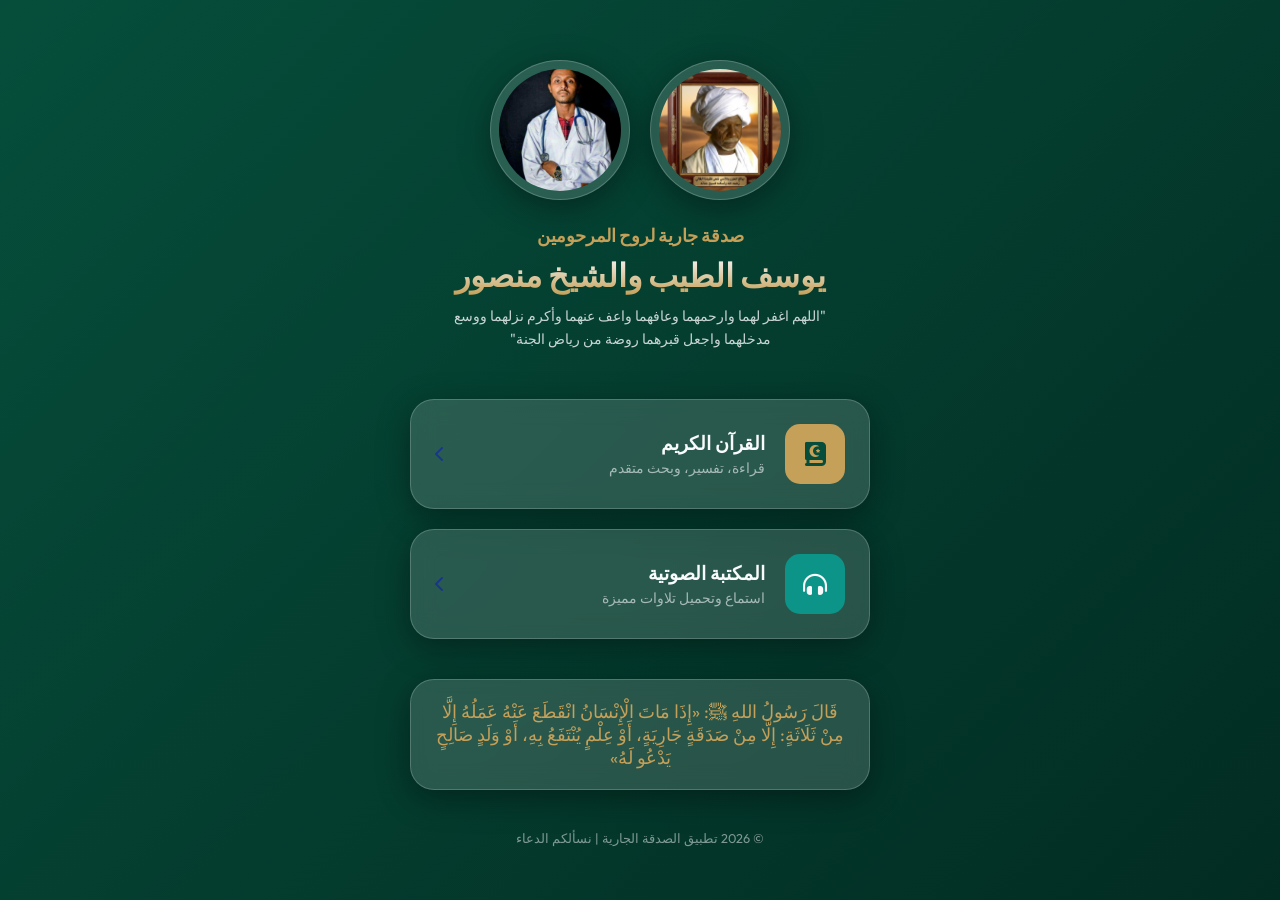
<file: index.html>
<!DOCTYPE html>
<html lang="ar" dir="rtl">

<head>
    <meta charset="UTF-8">
    <meta name="viewport" content="width=device-width, initial-scale=1.0, maximum-scale=1.0, user-scalable=no">
    <title>صدقة جارية | يوسف الطيب والشيخ منصور</title>

    <!-- Fonts -->
    <link rel="preconnect" href="https://fonts.googleapis.com">
    <link rel="preconnect" href="https://fonts.gstatic.com" crossorigin>
    <link
        href="https://fonts.googleapis.com/css2?family=Amiri:wght@400;700&family=Outfit:wght@300;400;600;700&family=Scheherazade+New:wght@400;700&display=swap"
        rel="stylesheet">

    <!-- Icons -->
    <link rel="stylesheet" href="https://cdnjs.cloudflare.com/ajax/libs/font-awesome/6.4.0/css/all.min.css">
    <!-- Style -->
    <link rel="stylesheet" href="css/main.css">

    <style>
        /* Global Player Bar on Home */
        .player-bar {
            position: fixed;
            bottom: 20px;
            left: 20px;
            right: 20px;
            padding: 15px 20px;
            z-index: 1000;
            display: none;
            cursor: pointer;
            animation: slideUp 0.5s ease;
        }

        .progress-bar {
            height: 4px;
            background: var(--accent);
            width: 0%;
            border-radius: 2px;
            transition: width 0.3s;
        }

        /* Spiritual Player View (iPhone Style) */
        .spiritual-view {
            display: none;
            position: fixed;
            inset: 0;
            z-index: 2000;
            background: #111;
            /* Darker grey base */
            color: white;
            flex-direction: column;
            overflow: hidden;
            animation: fadeInSlight 0.5s ease;
        }

        .spiritual-bg {
            position: absolute;
            inset: 0;
            background: url('kaaba.png') no-repeat center center;
            background-size: cover;
            filter: blur(40px) brightness(0.3);
            /* Heavy blur for that smooth iOS glass effect */
            z-index: -1;
            transition: background 1s ease;
        }

        .spiritual-close {
            position: absolute;
            top: 40px;
            left: 20px;
            background: none;
            border: none;
            color: white;
            font-size: 1.5rem;
            cursor: pointer;
            z-index: 10;
            opacity: 0.8;
        }

        .spiritual-content {
            flex: 1;
            display: flex;
            flex-direction: column;
            padding: 80px 30px 40px 30px;
            max-width: 500px;
            margin: 0 auto;
            width: 100%;
        }

        /* Album Art Area */
        .spiritual-album-art {
            position: relative;
            width: 100%;
            aspect-ratio: 1 / 1;
            border-radius: 12px;
            overflow: hidden;
            box-shadow: 0 20px 40px rgba(0, 0, 0, 0.5);
            margin-bottom: 30px;
            cursor: pointer;
            transition: transform 0.3s ease;
        }

        .spiritual-album-art:active {
            transform: scale(0.98);
        }

        .spiritual-album-img {
            width: 100%;
            height: 100%;
            object-fit: cover;
            filter: brightness(0.6);
        }

        .spiritual-text-overlay {
            position: absolute;
            bottom: 0;
            left: 0;
            right: 0;
            padding: 30px 20px;
            text-align: center;
            background: linear-gradient(to top, rgba(0, 0, 0, 0.8), transparent);
        }

        .current-ayah-text {
            font-family: var(--font-quran);
            font-size: 1.6rem;
            line-height: 1.5;
            color: white;
            text-shadow: 0 2px 10px rgba(0, 0, 0, 0.8);
            transition: all 0.5s ease;
        }

        .current-translation-text {
            font-size: 0.8rem;
            opacity: 0.7;
            margin-top: 10px;
            font-family: sans-serif;
            text-shadow: 0 1px 5px rgba(0, 0, 0, 0.8);
        }

        /* Track Info */
        .spiritual-track-info {
            text-align: right;
            margin-bottom: 30px;
        }

        .source-device {
            font-size: 0.8rem;
            opacity: 0.6;
            margin-bottom: 8px;
            text-align: left;
            font-family: sans-serif;
        }

        .spiritual-track-info h3 {
            font-size: 1.3rem;
            font-weight: 700;
            margin-bottom: 4px;
        }

        .spiritual-track-info p {
            font-size: 0.9rem;
            opacity: 0.6;
            margin-bottom: 0;
        }

        /* Progress Area */
        .spiritual-progress-area {
            margin-bottom: 40px;
        }

        /* Controls Area */
        .spiritual-controls-area {
            display: flex;
            justify-content: space-around;
            align-items: center;
            font-size: 2rem;
            margin-bottom: 30px;
            direction: ltr;
            /* iOS players usually have LTR controls even in RTL */
        }

        .spiritual-controls-area .play-btn {
            font-size: 3rem;
        }

        /* Volume Area */
        .spiritual-volume-area {
            display: flex;
            align-items: center;
            gap: 15px;
            opacity: 0.6;
            font-size: 0.8rem;
            direction: ltr;
        }

        /* Tafsir Modal Overlay */
        .spiritual-tafsir-modal {
            position: absolute;
            inset: 0;
            background: rgba(0, 0, 0, 0.8);
            backdrop-filter: blur(15px);
            z-index: 3000;
            display: flex;
            flex-direction: column;
            justify-content: flex-end;
            animation: slideUp 0.3s ease;
        }

        .tafsir-modal-content {
            background: #1C1C1E;
            /* iOS dark modal bg */
            border-radius: 24px 24px 0 0;
            padding: 30px 20px;
            max-height: 80vh;
            overflow-y: auto;
            color: white;
            text-align: right;
        }

        .tafsir-header {
            display: flex;
            justify-content: space-between;
            align-items: center;
            margin-bottom: 20px;
            padding-bottom: 15px;
            border-bottom: 1px solid rgba(255, 255, 255, 0.1);
        }

        .tafsir-header button {
            background: rgba(255, 255, 255, 0.1);
            border: none;
            color: white;
            width: 30px;
            height: 30px;
            border-radius: 50%;
            cursor: pointer;
        }

        @keyframes fadeInSlight {
            from {
                opacity: 0;
                transform: scale(1.05);
            }

            to {
                opacity: 1;
                transform: scale(1);
            }
        }

        @keyframes slideUp {
            from {
                transform: translateY(100%);
            }

            to {
                transform: translateY(0);
            }
        }
    </style>
</head>


<body>
    <div class="container animate-fade">
        <!-- Hero Section -->
        <header style="margin-top: 40px; text-align: center;">
            <div style="display: flex; justify-content: center; gap: 20px; margin-bottom: 24px;">
                <!-- Image 1: Sheikh Mansour (Generated) -->
                <div class="hero-image-container glass-panel float-animation"
                    style="width: 140px; height: 140px; padding: 8px; overflow: hidden; border-radius: 50%;">
                    <img src="Gemini_Generated_Image_xtff2pxtff2pxtff.png" alt="الشيخ منصور"
                        style="width: 100%; height: 100%; object-fit: cover; border-radius: 50%;"
                        onerror="this.src='https://api.dicebear.com/7.x/initials/svg?seed=Mansour&backgroundColor=064e3b&fontFamily=Amiri'">
                </div>
                <!-- Image 2: Youssef Al-Tayeb (Attached) -->
                <div class="hero-image-container glass-panel float-animation"
                    style="width: 140px; height: 140px; padding: 8px; overflow: hidden; border-radius: 50%; animation-delay: 0.5s;">
                    <img src="yousef.jpg" alt="يوسف الطيب"
                        style="width: 100%; height: 100%; object-fit: cover; border-radius: 50%;"
                        onerror="this.src='https://api.dicebear.com/7.x/initials/svg?seed=Youssef&backgroundColor=0D9488&fontFamily=Amiri'">
                </div>
            </div>

            <h2 style="font-size: 1.1rem; color: var(--accent); margin-bottom: 8px;">صدقة جارية لروح المرحومين</h2>
            <h1 style="font-size: 2rem;">يوسف الطيب والشيخ منصور</h1>
            <p style="opacity: 0.8; font-size: 0.9rem; margin-top: 10px; line-height: 1.6; padding: 0 20px;">
                "اللهم اغفر لهما وارحمهما وعافهما واعف عنهما وأكرم نزلهما ووسع مدخلهما واجعل قبرهما روضة من رياض الجنة"
            </p>
        </header>

        <!-- Main Navigation Grid -->
        <main style="margin-top: 48px;">
            <div style="display: grid; gap: 20px;">
                <a href="quran.html" style="text-decoration: none;">
                    <div class="glass-panel"
                        style="padding: 24px; display: flex; align-items: center; gap: 20px; transition: transform 0.2s;">
                        <div
                            style="background: var(--accent); width: 60px; height: 60px; border-radius: 15px; display: flex; align-items: center; justify-content: center; font-size: 1.5rem; color: var(--primary);">
                            <i class="fa-solid fa-book-quran"></i>
                        </div>
                        <div>
                            <h3 style="color: var(--text-light); margin-bottom: 4px;">القرآن الكريم</h3>
                            <p style="color: var(--text-light); opacity: 0.6; font-size: 0.85rem;">قراءة، تفسير، وبحث
                                متقدم</p>
                        </div>
                        <i class="fa-solid fa-chevron-left" style="margin-right: auto; opacity: 0.4;"></i>
                    </div>
                </a>

                <a href="audio.html" style="text-decoration: none;">
                    <div class="glass-panel"
                        style="padding: 24px; display: flex; align-items: center; gap: 20px; transition: transform 0.2s;">
                        <div
                            style="background: var(--primary-light); width: 60px; height: 60px; border-radius: 15px; display: flex; align-items: center; justify-content: center; font-size: 1.5rem; color: var(--text-light);">
                            <i class="fa-solid fa-headphones-simple"></i>
                        </div>
                        <div>
                            <h3 style="color: var(--text-light); margin-bottom: 4px;">المكتبة الصوتية</h3>
                            <p style="color: var(--text-light); opacity: 0.6; font-size: 0.85rem;">استماع وتحميل تلاوات
                                مميزة</p>
                        </div>
                        <i class="fa-solid fa-chevron-left" style="margin-right: auto; opacity: 0.4;"></i>
                    </div>
                </a>

                <div class="glass-panel" style="padding: 20px; margin-top: 20px; text-align: center;">
                    <p class="arabic-text" style="font-size: 1.1rem; color: var(--accent);">
                        قَالَ رَسُولُ اللهِ ﷺ: «إِذَا مَاتَ الْإِنْسَانُ انْقَطَعَ عَنْهُ عَمَلُهُ إِلَّا مِنْ
                        ثَلَاثَةٍ: إِلَّا مِنْ صَدَقَةٍ جَارِيَةٍ، أَوْ عِلْمٍ يُنْتَفَعُ بِهِ، أَوْ وَلَدٍ صَالِحٍ
                        يَدْعُو لَهُ»
                    </p>
                </div>
            </div>
        </main>

        <footer style="margin-top: auto; padding: 40px 0 20px; text-align: center; opacity: 0.5; font-size: 0.8rem;">
            <p>© 2026 تطبيق الصدقة الجارية | نسألكم الدعاء</p>
        </footer>
    </div>

    <script src="js/core.js"></script>
    <script src="js/audio-logic.js"></script>

    <!-- Global Player UI -->
    <div id="player-bar" class="glass-panel player-bar" onclick="openSpiritualView()">
        <div style="display: flex; justify-content: space-between; align-items: center;">
            <div style="flex: 1;">
                <h4 id="now-playing-title" class="arabic-text" style="font-size: 0.9rem; color: var(--accent);"></h4>
                <p id="now-playing-reciter" style="font-size: 0.7rem; opacity: 0.7;"></p>
            </div>
            <button onclick="event.stopPropagation(); togglePlay()" id="master-play-btn" class="control-btn"
                style="background: var(--accent); color: var(--primary); border: none; width: 40px; height: 40px; border-radius: 50%;">
                <i class="fa-solid fa-play"></i>
            </button>
        </div>
        <div class="progress-container" id="progress-container"
            style="height: 4px; background: rgba(255,255,255,0.1); margin-top: 10px; border-radius: 2px;">
            <div class="progress-bar" id="progress-bar"></div>
        </div>
    </div>

    <!-- Spiritual Fullscreen Player -->
    <div id="spiritual-view" class="spiritual-view">
        <div class="spiritual-bg" id="spiritual-view-bg"></div>
        <button class="spiritual-close" onclick="closeSpiritualView()">
            <i class="fa-solid fa-chevron-down"></i>
        </button>

        <div class="spiritual-content animate-fade">
            <!-- Album Art Area (Click -> Pause & Tafsir) -->
            <div class="spiritual-album-art" onclick="handleVerseClick()">
                <img src="kaaba.png" id="spiritual-album-img" class="spiritual-album-img" alt="Album Art">

                <div class="spiritual-text-overlay">
                    <div id="spiritual-ayah-text" class="current-ayah-text">ابحث في آيات الله...</div>
                    <div id="spiritual-translation-text" class="current-translation-text">اضغط هنا لقراءة التفسير</div>
                </div>
            </div>

            <!-- Track Info -->
            <div class="spiritual-track-info">
                <p class="source-device"><i class="fa-brands fa-apple"></i> iPhone</p>
                <div
                    style="display: flex; justify-content: space-between; align-items: flex-start; flex-direction: row-reverse;">
                    <div>
                        <h3 id="spiritual-surah-name" class="arabic-text">سورة</h3>
                        <p id="spiritual-track-desc" class="arabic-text">إدارة الملفات - ملفاتي</p>
                    </div>
                </div>
            </div>

            <!-- Progress Area -->
            <div class="spiritual-progress-area">
                <div style="display: flex; justify-content: space-between; font-size: 0.8rem; opacity: 0.7; margin-bottom: 8px; direction: ltr;"
                    class="sans-serif">
                    <span id="spiritual-current-time">0:00</span>
                    <span id="spiritual-duration-time">-0:00</span>
                </div>
                <div class="progress-container" id="spiritual-progress-container"
                    style="background: rgba(255,255,255,0.2); height: 5px; border-radius: 2.5px; cursor: pointer;">
                    <div class="progress-bar" id="spiritual-progress-bar"
                        style="background: white; height: 100%; border-radius: 2.5px; position: relative;">
                    </div>
                </div>
            </div>

            <!-- Controls Area -->
            <div class="spiritual-controls-area">
                <i class="fa-solid fa-backward-step control-btn" onclick="playPrevSurah()"></i>
                <i class="fa-solid fa-play play-btn control-btn" id="spiritual-play-btn-icon"
                    onclick="togglePlay()"></i>
                <i class="fa-solid fa-forward-step control-btn" onclick="playNextSurah()"></i>
            </div>

            <!-- Volume Area -->
            <div class="spiritual-volume-area">
                <i class="fa-solid fa-volume-off" style="font-size: 0.7rem;"></i>
                <div class="progress-container"
                    style="background: rgba(255,255,255,0.2); height: 4px; border-radius: 2px; flex:1;">
                    <div class="progress-bar" style="background: white; width: 50%;"></div>
                </div>
                <i class="fa-solid fa-volume-high" style="font-size: 0.9rem;"></i>
            </div>
        </div>

        <!-- Tafsir Modal (Hidden by Default) -->
        <div id="spiritual-tafsir-modal" class="spiritual-tafsir-modal" style="display: none;">
            <div class="tafsir-modal-content">
                <div class="tafsir-header">
                    <h4 style="font-family: var(--font-quran); font-size: 1.5rem; color: var(--accent);">تفسير الآية
                    </h4>
                    <button onclick="closeSpiritualTafsirModal()"><i class="fa-solid fa-xmark"></i></button>
                </div>
                <div class="tafsir-body">
                    <p id="spiritual-tafsir-text" class="arabic-text" style="font-size: 1.2rem; line-height: 2;">اختر
                        سورة للاستماع</p>
                </div>
            </div>
        </div>
    </div>
</body>

</html>
</file>
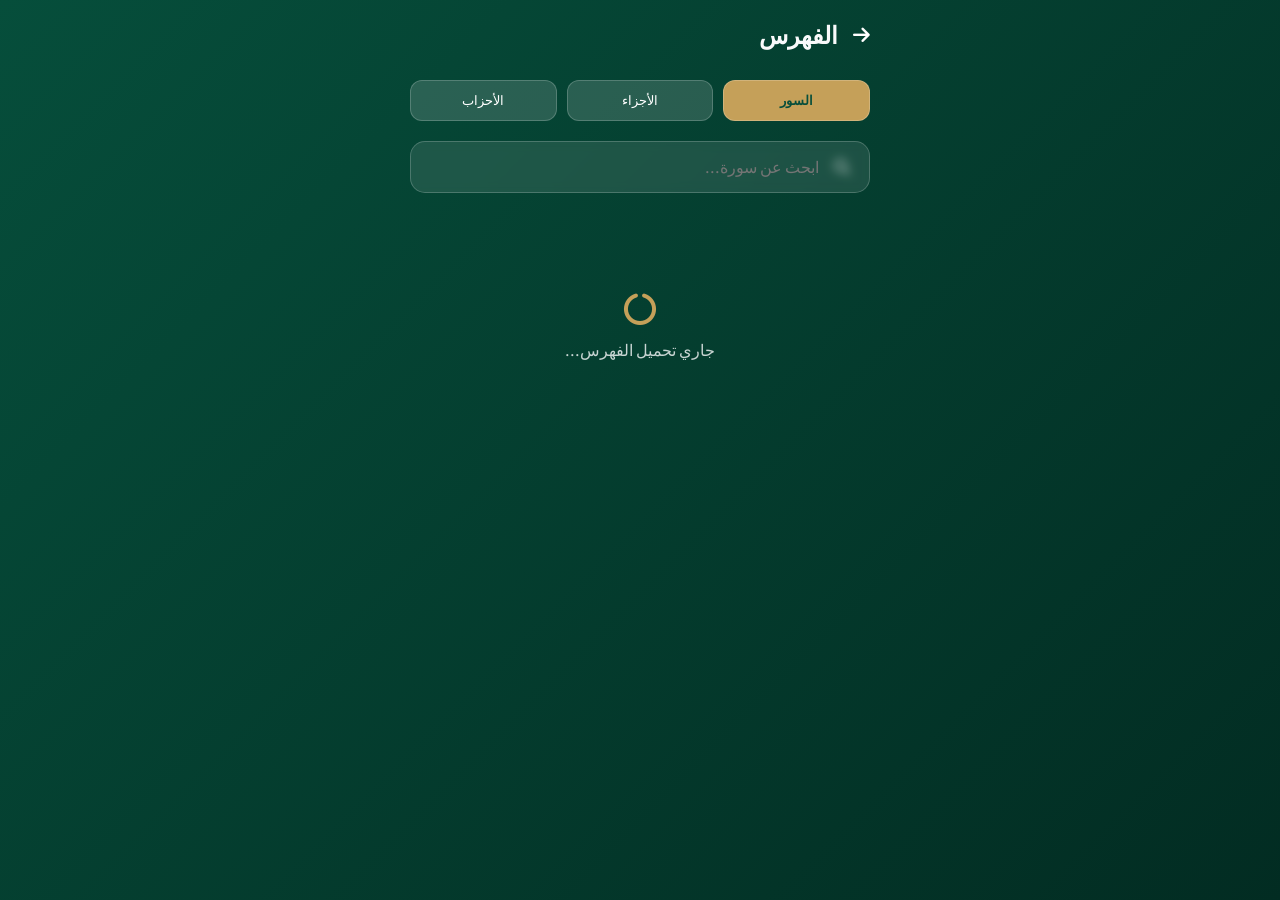
<file: quran.html>
<!DOCTYPE html>
<html lang="ar" dir="rtl">

<head>
    <meta charset="UTF-8">
    <meta name="viewport" content="width=device-width, initial-scale=1.0, maximum-scale=1.0, user-scalable=no">
    <title>القرآن الكريم | صدقة جارية</title>
    <link rel="preconnect" href="https://fonts.googleapis.com">
    <link rel="preconnect" href="https://fonts.gstatic.com" crossorigin>
    <link
        href="https://fonts.googleapis.com/css2?family=Amiri:wght@400;700&family=Outfit:wght@300;400;600;700&family=Scheherazade+New:wght@400;700&display=swap"
        rel="stylesheet">

    <link rel="stylesheet" href="https://cdnjs.cloudflare.com/ajax/libs/font-awesome/6.4.0/css/all.min.css">
    <link rel="stylesheet" href="css/main.css">
    <style>
        .search-box {
            position: sticky;
            top: 10px;
            z-index: 100;
            margin-bottom: 20px;
        }

        .search-input {
            width: 100%;
            background: rgba(255, 255, 255, 0.1);
            border: 1px solid var(--glass-border);
            padding: 15px 50px 15px 20px;
            border-radius: 15px;
            color: white;
            font-family: var(--font-ui);
            font-size: 1rem;
            backdrop-filter: blur(5px);
        }

        .search-icon {
            position: absolute;
            right: 20px;
            top: 50%;
            transform: translateY(-50%);
            opacity: 0.6;
        }

        .surah-card {
            margin-bottom: 12px;
            transition: all 0.3s ease;
            cursor: pointer;
        }

        .surah-number {
            width: 40px;
            height: 40px;
            background: var(--accent);
            color: var(--primary);
            border-radius: 10px;
            display: flex;
            align-items: center;
            justify-content: center;
            font-weight: bold;
            font-size: 1.1rem;
        }

        .reader-container {
            display: none;
            padding-bottom: 40px;
        }

        /* Modal Style */
        .modal {
            display: none;
            position: fixed;
            inset: 0;
            background: rgba(0, 0, 0, 0.85);
            z-index: 1000;
            align-items: center;
            justify-content: center;
            padding: 20px;
            backdrop-filter: blur(10px);
        }

        .modal-content {
            width: 100%;
            max-width: 450px;
            padding: 30px;
            border-radius: 28px;
            animation: slideUp 0.3s ease;
        }

        @keyframes slideUp {
            from {
                transform: translateY(50px);
                opacity: 0;
            }

            to {
                transform: translateY(0);
                opacity: 1;
            }
        }

        .nav-header {
            display: flex;
            align-items: center;
            gap: 15px;
            margin-bottom: 30px;
        }

        .loading-spinner {
            text-align: center;
            padding: 80px 20px;
        }

        .index-tab.active {
            background: var(--accent) !important;
            color: var(--primary) !important;
            font-weight: bold;
        }
    </style>
</head>

<body>
    <div class="container animate-fade">
        <!-- Navigation Header -->
        <div class="nav-header">
            <a href="index.html" style="color: white; font-size: 1.2rem;"><i class="fa-solid fa-arrow-right"></i></a>
            <h2 id="page-title">الفهرس</h2>
        </div>

        <!-- Index View -->
        <div id="index-view">
            <div style="display: flex; gap: 10px; margin-bottom: 20px;">
                <button class="index-tab active" data-view="surahs"
                    style="flex:1; padding: 12px; border-radius: 12px; border: 1px solid var(--glass-border); background: var(--glass); color: white; cursor: pointer;">السور</button>
                <button class="index-tab" data-view="juz"
                    style="flex:1; padding: 12px; border-radius: 12px; border: 1px solid var(--glass-border); background: var(--glass); color: white; cursor: pointer;">الأجزاء</button>
                <button class="index-tab" data-view="hizb"
                    style="flex:1; padding: 12px; border-radius: 12px; border: 1px solid var(--glass-border); background: var(--glass); color: white; cursor: pointer;">الأحزاب</button>
            </div>

            <div class="search-box">
                <i class="fa-solid fa-magnifying-glass search-icon"></i>
                <input type="text" id="surah-search" class="search-input" placeholder="ابحث عن سورة...">
            </div>

            <div id="loading-index" class="loading-spinner">
                <i class="fa-solid fa-circle-notch fa-spin fa-2x" style="color: var(--accent);"></i>
                <p style="margin-top: 15px; opacity: 0.8;">جاري تحميل الفهرس...</p>
            </div>

            <div id="surah-list">
                <!-- Surahs Injection -->
            </div>
        </div>

        <!-- Reader View (Mushaf Style) -->
        <div id="reader-view" class="reader-container">
            <div id="ayah-list">
                <!-- Mushaf Content Injection -->
            </div>
        </div>
    </div>

    <!-- Tafsir Modal -->
    <div id="tafsir-modal" class="modal">
        <div class="modal-content glass-panel">
            <div
                style="display: flex; justify-content: space-between; align-items: center; margin-bottom: 25px; border-bottom: 1px solid var(--glass-border); padding-bottom: 15px;">
                <h3 id="tafsir-title" class="arabic-text" style="color: var(--accent);">التفسير</h3>
                <button onclick="closeModal()"
                    style="background: var(--glass); border: none; color: white; width: 35px; height: 35px; border-radius: 50%; cursor: pointer;"><i
                        class="fa-solid fa-xmark"></i></button>
            </div>
            <p id="tafsir-text" class="arabic-text"
                style="line-height: 2; text-align: justify; font-size: 1.1rem; max-height: 380px; overflow-y: auto; padding-right: 10px;">
            </p>
        </div>
    </div>

    <!-- Ayah Options Modal (The requested bottom sheet) -->
    <div id="ayah-options-modal" class="modal">
        <div class="modal-content glass-panel" style="text-align: center; border-bottom: 5px solid var(--accent);">
            <h3 id="ayah-modal-title" class="arabic-text"
                style="margin-bottom: 30px; font-size: 1.8rem; color: var(--accent);">الآية</h3>
            <div style="display: flex; flex-direction: column; gap: 18px;">
                <button id="btn-play-voice" onclick="playAyahVoice()" class="btn-primary"
                    style="background: #0D9488; color: white;">
                    <i class="fa-solid fa-headphones-simple"></i> استماع للآية بصوت العفاسي
                </button>
                <button onclick="showTafsirForSelected()" class="btn-primary"
                    style="background: var(--accent); color: var(--primary);">
                    <i class="fa-solid fa-book-open"></i> عرض التفسير (الميسر)
                </button>
                <button onclick="closeAyahOptions()" class="btn-secondary"
                    style="margin-top: 10px; border-color: rgba(255,255,255,0.2);">إلغاء</button>
            </div>
        </div>
    </div>

    <script src="js/core.js"></script>
    <script src="js/quran-logic.js"></script>
</body>

</html>
</file>
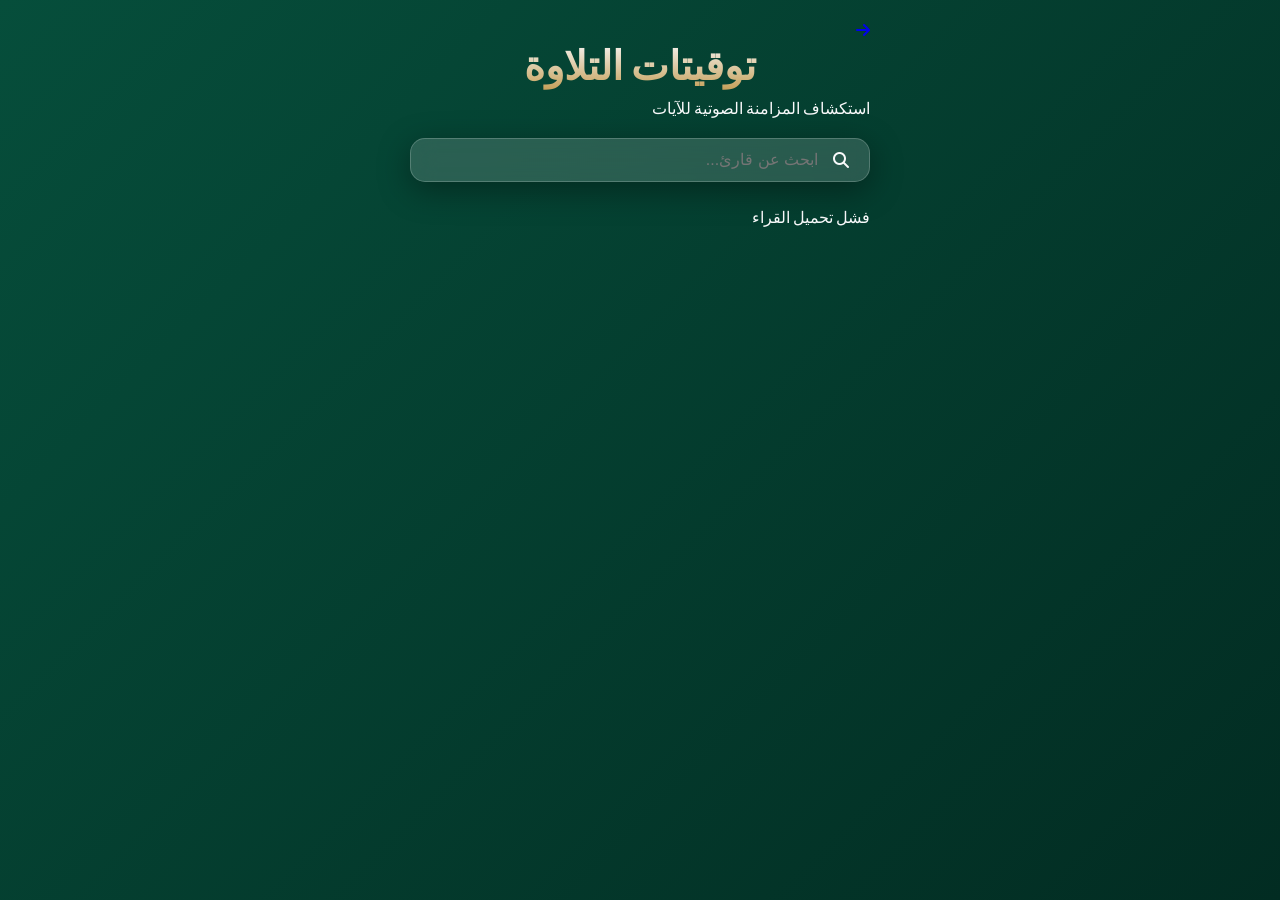
<file: timings.html>
<!DOCTYPE html>
<html lang="ar" dir="rtl">

<head>
    <meta charset="UTF-8">
    <meta name="viewport" content="width=device-width, initial-scale=1.0, maximum-scale=1.0, user-scalable=no">
    <title>توقيتات الآيات | صدقة جارية</title>

    <!-- Fonts -->
    <link rel="preconnect" href="https://fonts.googleapis.com">
    <link rel="preconnect" href="https://fonts.gstatic.com" crossorigin>
    <link
        href="https://fonts.googleapis.com/css2?family=Amiri:wght@400;700&family=Outfit:wght@300;400;600&family=Scheherazade+New:wght@400;700&display=swap"
        rel="stylesheet">
    <link rel="stylesheet" href="https://cdnjs.cloudflare.com/ajax/libs/font-awesome/6.4.0/css/all.min.css">

    <link rel="stylesheet" href="css/main.css">
    <link rel="stylesheet" href="css/timings.css">
</head>

<body>
    <div class="background-decor"></div>

    <div class="container animate-fade">
        <header class="header">
            <a href="index.html" class="back-btn"><i class="fa-solid fa-arrow-right"></i></a>
            <h1>توقيتات التلاوة</h1>
            <p>استكشاف المزامنة الصوتية للآيات</p>
        </header>

        <!-- Step 1: Reciters List -->
        <section id="reciters-section" class="view-section">
            <div class="search-box glass-panel">
                <i class="fa-solid fa-magnifying-glass"></i>
                <input type="text" id="reciter-search" placeholder="ابحث عن قارئ...">
            </div>
            <div id="reciters-list" class="grid-container">
                <div class="loading">جاري تحميل القراء...</div>
            </div>
        </section>

        <!-- Step 2: Surah Index -->
        <section id="surahs-section" class="view-section" style="display: none;">
            <div class="selection-info glass-panel">
                <span id="selected-reciter-name"></span>
                <button onclick="showSection('reciters')" class="change-btn">تغيير القارئ</button>
            </div>
            <div id="surahs-list" class="grid-container">
                <!-- Surahs will be injected here -->
            </div>
        </section>

        <!-- Step 3: Timing Results -->
        <section id="timings-section" class="view-section" style="display: none;">
            <div class="selection-info glass-panel">
                <div style="display: flex; flex-direction: column;">
                    <span id="selected-surah-reciter"></span>
                    <strong id="selected-surah-name" style="color: var(--accent); font-size: 1.2rem;"></strong>
                </div>
                <button onclick="showSection('surahs')" class="change-btn">تغيير السورة</button>
            </div>

            <div id="timings-results" class="timings-container glass-panel">
                <div class="loading">جاري جلب التوقيتات...</div>
            </div>
        </section>
    </div>

    <!-- Scripts -->
    <script src="js/core.js"></script>
    <script src="js/timings-logic.js"></script>
</body>

</html>
</file>
<file: css/main.css>
:root {
    --primary: #064E3B;
    --primary-light: #0D9488;
    --accent: #C5A059;
    --accent-hover: #A88647;
    --text-dark: #1F2937;
    --text-light: #F9FAFB;
    --glass: rgba(255, 255, 255, 0.15);
    --glass-border: rgba(255, 255, 255, 0.2);
    --shadow: 0 8px 32px 0 rgba(0, 0, 0, 0.37);
    --font-ui: 'Outfit', 'Inter', sans-serif;
    --font-quran: 'Scheherazade New', 'Amiri', serif;
}

* {
    margin: 0;
    padding: 0;
    box-sizing: border-box;
    -webkit-tap-highlight-color: transparent;
}

body {
    font-family: var(--font-ui);
    background: linear-gradient(135deg, #064E3B 0%, #022C22 100%);
    color: var(--text-light);
    min-height: 100vh;
    display: flex;
    flex-direction: column;
    overflow-x: hidden;
    background-attachment: fixed;
}

.glass-panel {
    background: var(--glass);
    backdrop-filter: blur(12px);
    -webkit-backdrop-filter: blur(12px);
    border: 1px solid var(--glass-border);
    border-radius: 24px;
    box-shadow: var(--shadow);
}

.container {
    width: 100%;
    max-width: 500px;
    margin: 0 auto;
    padding: 20px;
}

h1 {
    font-size: 2.5rem;
    font-weight: 700;
    text-align: center;
    margin-bottom: 0.5rem;
    background: linear-gradient(to bottom, #F8F9FA, #C5A059);
    -webkit-background-clip: text;
    background-clip: text;
    -webkit-text-fill-color: transparent;
}

.animate-fade {
    animation: fadeIn 0.8s ease;
}

@keyframes fadeIn {
    from {
        opacity: 0;
        transform: translateY(10px);
    }

    to {
        opacity: 1;
        transform: translateY(0);
    }
}

.btn-primary {
    background: var(--accent);
    color: var(--primary);
    padding: 16px 32px;
    border-radius: 16px;
    border: none;
    font-weight: 700;
    font-size: 1.1rem;
    cursor: pointer;
    transition: all 0.3s cubic-bezier(0.4, 0, 0.2, 1);
    display: flex;
    align-items: center;
    justify-content: center;
    gap: 12px;
    width: 100%;
}

.btn-primary:hover {
    transform: translateY(-2px);
    box-shadow: 0 10px 20px rgba(197, 160, 89, 0.4);
}

.btn-secondary {
    background: transparent;
    color: var(--text-light);
    padding: 16px 32px;
    border-radius: 16px;
    border: 1px solid var(--glass-border);
    font-weight: 600;
    cursor: pointer;
    width: 100%;
}

/* traditional Mushaf Styles */
.mushaf-header {
    background: url('https://www.searchtruth.com/images/quran/top_border.png') no-repeat center;
    background-size: contain;
    padding: 50px 20px;
    text-align: center;
    margin-bottom: 25px;
    filter: drop-shadow(0 5px 15px rgba(0, 0, 0, 0.3));
}

.mushaf-surah-title {
    font-family: var(--font-quran);
    color: #ffd700;
    text-shadow: 2px 2px 4px rgba(0, 0, 0, 0.8);
    display: flex;
    flex-direction: column;
    align-items: center;
}

.mushaf-bismillah {
    font-family: var(--font-quran);
    font-size: 2.2rem;
    text-align: center;
    margin: 25px 0;
    color: white;
}

.mushaf-page-container {
    padding: 45px 35px;
    background: #fffdf5;
    /* Paper color */
    color: #1a1a1a;
    border: 18px solid transparent;
    border-image: url('https://www.searchtruth.com/images/quran/left_border.png') 30 stretch;
    border-radius: 4px;
    text-align: center;
    line-height: 2.8;
    word-spacing: 6px;
    box-shadow: 0 15px 45px rgba(0, 0, 0, 0.6);
    margin: 0 auto;
    max-width: 100%;
}

.mushaf-text {
    font-family: var(--font-quran);
    font-size: 1.9rem;
    cursor: pointer;
    transition: background 0.2s;
}

.mushaf-text:hover {
    background: rgba(197, 160, 89, 0.15);
    border-radius: 4px;
}

.mushaf-ayah-num {
    display: inline-flex;
    align-items: center;
    justify-content: center;
    width: 38px;
    height: 38px;
    background: url('https://upload.wikimedia.org/wikipedia/commons/e/e4/Ayah_symbol.png') no-repeat center;
    background-size: contain;
    font-size: 0.95rem;
    font-family: var(--font-ui);
    color: #111;
    font-weight: 800;
    cursor: pointer;
    margin: 0 4px;
    vertical-align: middle;
}

.mushaf-footer {
    height: 60px;
    background: url('https://www.searchtruth.com/images/quran/bottom_border.png') no-repeat center;
    background-size: contain;
    margin-top: 25px;
}

#spiritual-album-img {
    transition: opacity 0.8s ease-in-out;
}

#spiritual-view-bg {
    transition: background-image 1.2s ease-in-out;
    background-position: center;
    background-size: cover;
}
</file>
<file: css/timings.css>
/* Timings Page Styles */

.view-section {
    margin-top: 20px;
    animation: slideUp 0.5s ease-out;
}

.search-box {
    display: flex;
    align-items: center;
    padding: 12px 20px;
    margin-bottom: 25px;
    border-radius: 15px;
}

.search-box input {
    background: none;
    border: none;
    color: white;
    margin-right: 15px;
    width: 100%;
    font-size: 1rem;
    outline: none;
}

.grid-container {
    display: grid;
    grid-template-columns: repeat(auto-fill, minmax(140px, 1fr));
    gap: 15px;
    padding-bottom: 50px;
}

.selection-info {
    display: flex;
    justify-content: space-between;
    align-items: center;
    padding: 15px 25px;
    margin-bottom: 25px;
    border-radius: 15px;
}

.change-btn {
    background: var(--accent);
    color: var(--primary);
    border: none;
    padding: 8px 15px;
    border-radius: 10px;
    font-size: 0.8rem;
    font-weight: 600;
    cursor: pointer;
}

.reciter-card,
.surah-card {
    padding: 20px;
    text-align: center;
    cursor: pointer;
    transition: all 0.3s cubic-bezier(0.175, 0.885, 0.32, 1.275);
}

.reciter-card:hover,
.surah-card:hover {
    transform: translateY(-5px);
    border-color: var(--accent);
}

.reciter-card i,
.surah-card i {
    font-size: 1.5rem;
    color: var(--accent);
    margin-bottom: 10px;
}

.timings-container {
    padding: 25px;
    min-height: 400px;
}

.timing-row {
    display: grid;
    grid-template-columns: 60px 1fr 100px 100px;
    padding: 15px;
    border-bottom: 1px solid rgba(255, 255, 255, 0.05);
    align-items: center;
    background: rgba(255, 255, 255, 0.02);
    margin-bottom: 8px;
    border-radius: 10px;
}

.timing-header {
    font-weight: bold;
    color: var(--accent);
    background: rgba(255, 255, 255, 0.05) !important;
}

.timing-row span {
    font-size: 0.9rem;
}

.loading {
    text-align: center;
    padding: 50px;
    color: var(--accent);
    font-style: italic;
}

@media (max-width: 600px) {
    .timing-row {
        grid-template-columns: 50px 1fr 60px 60px;
        font-size: 0.8rem;
        padding: 10px 5px;
    }

    .grid-container {
        grid-template-columns: repeat(2, 1fr);
    }
}

@keyframes slideUp {
    from {
        opacity: 0;
        transform: translateY(20px);
    }

    to {
        opacity: 1;
        transform: translateY(0);
    }
}
</file>
